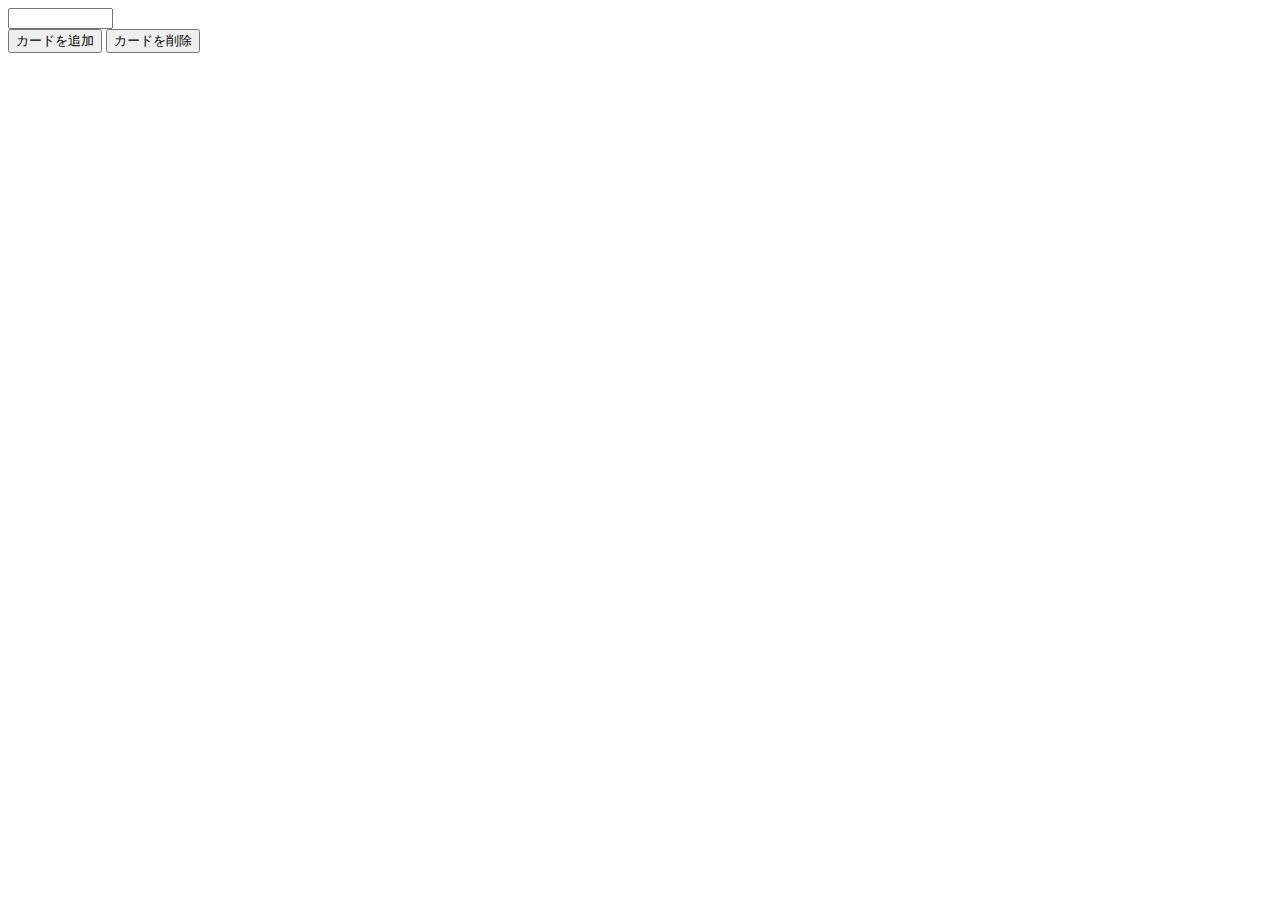
<file: 02_レシピ/01.5_Webアプリケーションと状態/index.html>
<!DOCTYPE html>
<html lang="ja">
  <head>
    <meta charset="UTF-8" />
    <meta http-equiv="X-UA-Compatible" content="IE=edge" />
    <meta name="viewport" content="width=device-width, initial-scale=1.0" />
    <title>Document</title>
  </head>
  <body>
    <input
      type="text"
      id="input"
      name="name"
      required
      minlength="4"
      maxlength="8"
      size="10"
    />
    <div id="container"></div>
    <button id="add-button">カードを追加</button>
    <button id="remove-all-button">カードを削除</button>

    <script src="./main.js"></script>
  </body>
</html>
</file>
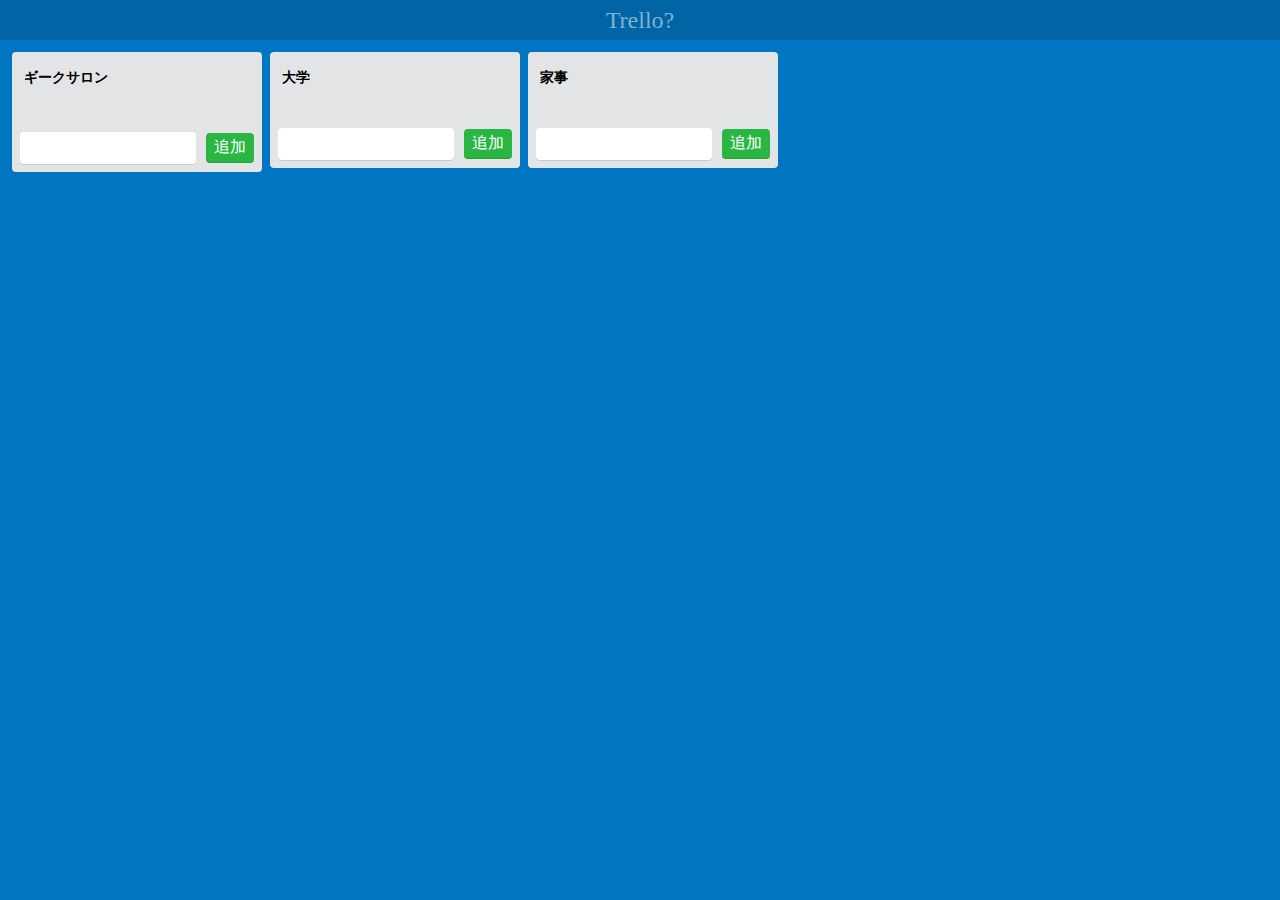
<file: 02_レシピ/02_Trello（保存機能なし）/index.html>
<!DOCTYPE html>
<html lang="ja">
  <head>
    <meta charset="UTF-8" />
    <meta name="viewport" content="width=device-width, initial-scale=1.0" />
    <meta http-equiv="X-UA-Compatible" content="ie=edge" />
    <link rel="stylesheet" href="style.css" />
    <title>Trello?</title>
  </head>
  <body>
    <header>
      <div class="header-title">Trello?</div>
    </header>
    <div class="main-container">
      <div class="list-container">
        <div class="list-header">ギークサロン</div>
        <div class="cards-container" id="cards-container">
          <!-- ここにカードを追加する -->
        </div>
        <div class="list-footer">
          <div class="input-container">
            <input type="text" class="input-todo" id="input-todo" />
            <div class="input-button" id="add-button">追加</div>
          </div>
        </div>
      </div>
      <div class="list-container">
        <div class="list-header">大学</div>
        <div class="cards-container2" id="cards-container2">
          <!-- ここにカードを追加する -->
        </div>
        <div class="list-footer">
          <div class="input-container2">
            <input type="text" class="input-todo" id="input-todo2" />
            <div class="input-button" id="add-button">追加</div>
          </div>
        </div>
      </div>
      <div class="list-container">
        <div class="list-header">家事</div>
        <div class="cards-container3" id="cards-container3">
          <!-- ここにカードを追加する -->
        </div>
        <div class="list-footer">
          <div class="input-container3">
            <input type="text" class="input-todo" id="input-todo3" />
            <div class="input-button" id="add-button">追加</div>
          </div>
        </div>
      </div>
    </div>
    <script src="main.js"></script>
  </body>
</html>
</file>
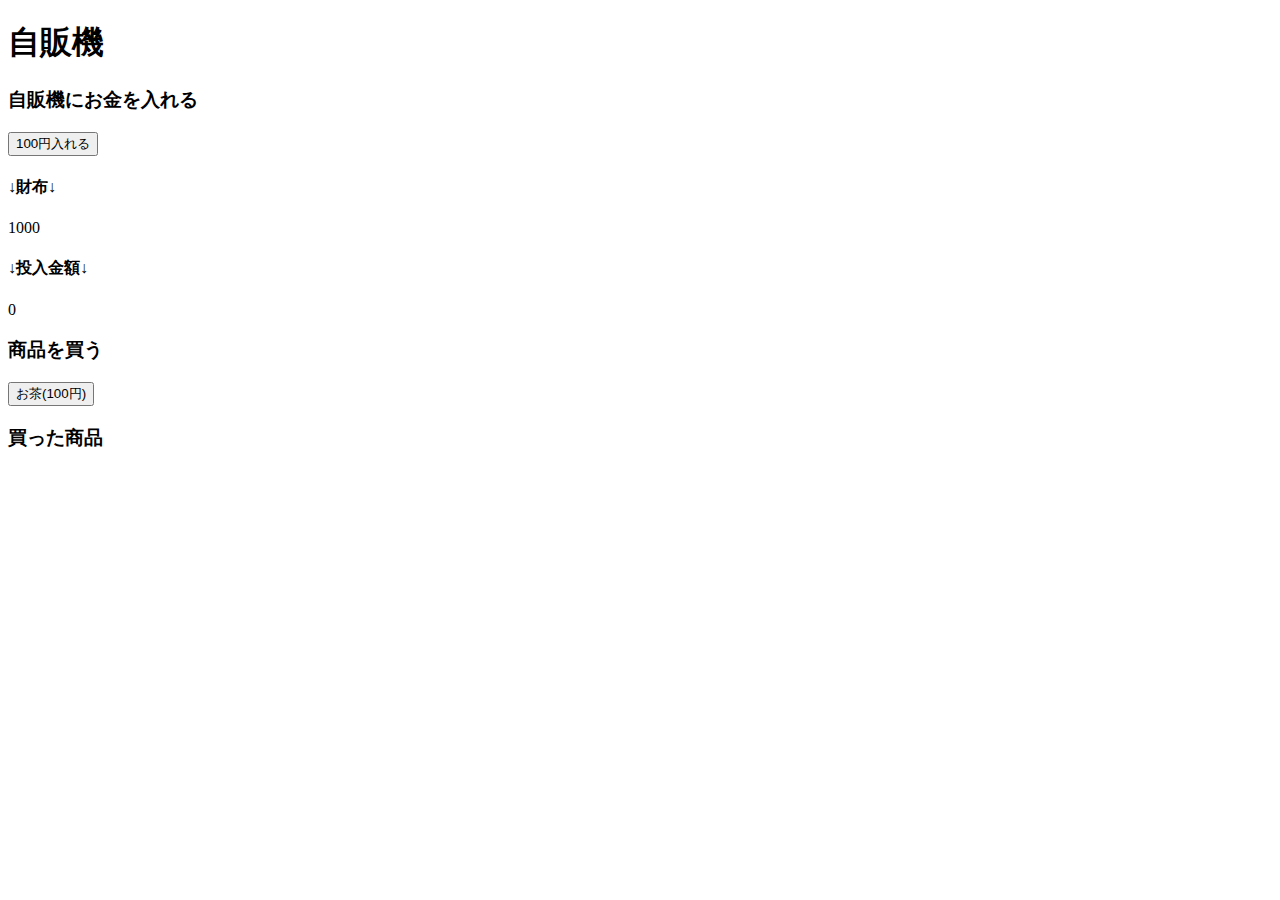
<file: 04_ゼミ/week0/week2/index.html>
<!DOCTYPE html>
<html lang="ja">
  <head>
    <meta charset="UTF-8" />
    <meta http-equiv="X-UA-Compatible" content="IE=edge" />
    <meta name="viewport" content="width=device-width, initial-scale=1.0" />
    <title>自販機</title>
  </head>
  <body>
    <h1>自販機</h1>
    <section>
      <h3>自販機にお金を入れる</h3>
      <button id="add-button-100">100円入れる</button>
      <h4>↓財布↓</h4>
      <div id="display-saifu">1000</div>
      <h4>↓投入金額↓</h4>
      <div id="display-jihanki-money">0</div>
    </section>
    <section>
      <h3>商品を買う</h3>
      <button id="buy-button-tea">お茶(100円)</button>
    </section>
    <section>
      <h3>買った商品</h3>
      <div id="display-items"></div>
    </section>
    <script>
      // HTML要素を取得する
      const buyButtonTea = document.getElementById("buy-button-tea")
      const displayItems = document.getElementById("display-items")
      //財布の初期値
      const saifuDisplay = document.getElementById("display-saifu")
      //投入金額
      const jihankiMoneyDiplay = document.getElementById(
        "display-jihanki-money",
      )
      //100円を取得
      const addbutton = document.getElementById("add-button-100")

      let saifu = 1000
      let jihankiMoney = 0

      buyButtonTea.onclick = function () {
        displayItems.textContent += "🍵"
      }

      //1000円引く
      addbutton.onclick = function () {
        if (saifu >= 100) {
          saifu = saifu - 100 // 100円 saifuから引く
          saifuDisplay.textContent = saifu // 表示する
          jihankiMoney = jihankiMoney + 100
          jihankiMoneyDiplay.textContent = jihankiMoney
        }
      }
      // buyButtonTea を押した時の処理
      buyButtonTea.onclick = function () {
        if (jihankiMoney >= 100) {
          jihankiMoney = jihankiMoney - 100
          jihankiMoneyDiplay.textContent = jihankiMoney
          displayItems.textContent = displayItems.textContent + "🍵"
        }
      }
    </script>
  </body>
</html>
</file>
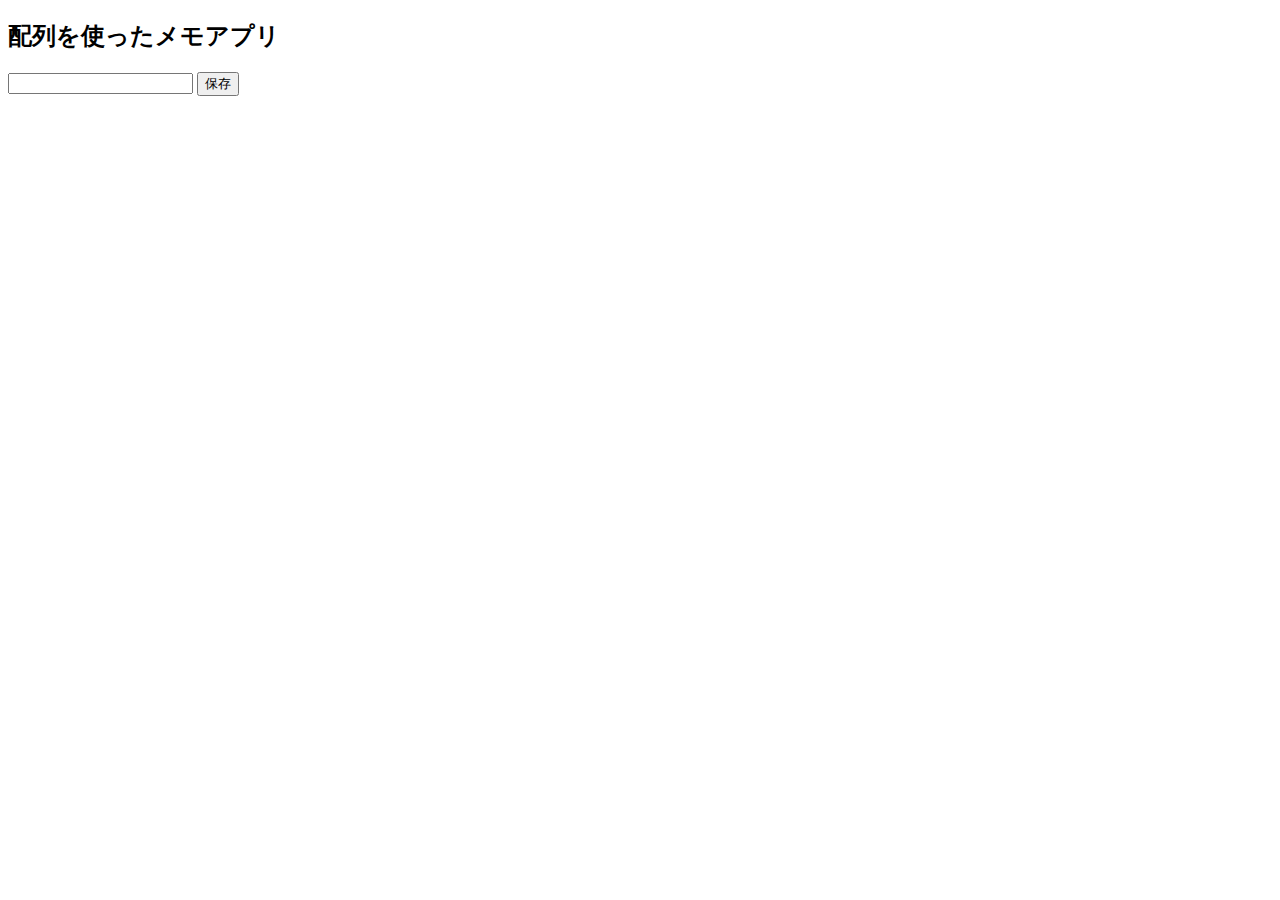
<file: 04_ゼミ/week0/week3/index.html>
<!DOCTYPE html>
<html lang="ja">
  <head>
    <meta charset="UTF-8" />
    <meta http-equiv="X-UA-Compatible" content="IE=edge" />
    <meta name="viewport" content="width=device-width, initial-scale=1.0" />
    <title>配列を使ったメモアプリ</title>
  </head>
  <body>
    <h2>配列を使ったメモアプリ</h2>
    <input type="text" id="memo-input" />
    <button id="add-button">保存</button>
    <div id="memo-container"></div>
    <script>
      const memoInput = document.getElementById("memo-input")
      const addButton = document.getElementById("add-button")
      const memoContainer = document.getElementById("memo-container")

      let memos = []

      addButton.onclick = function () {
        // inputに入力した内容を取得する
        const text = memoInput.value
        memos.push(text)
        console.log(typeof memos)
        localStorage.memos = JSON.stringify(memos)
        if (localStorage.memos) {
          const memosJson = localStorage.memos
          memos = JSON.parse(memosJson)

          memoContainer.textContent = ""

          for (let i = 0; i < memos.length; i++) {
            const div = document.createElement("div")
            div.textContent = memos[i]
            memoContainer.append(div)
          }
        }

        // 取得した内容をDOMに反映する
        // const div = document.createElement("div");
        // div.textContent = text;
        // memoContainer.append(div);
      }
    </script>
  </body>
</html>
</file>
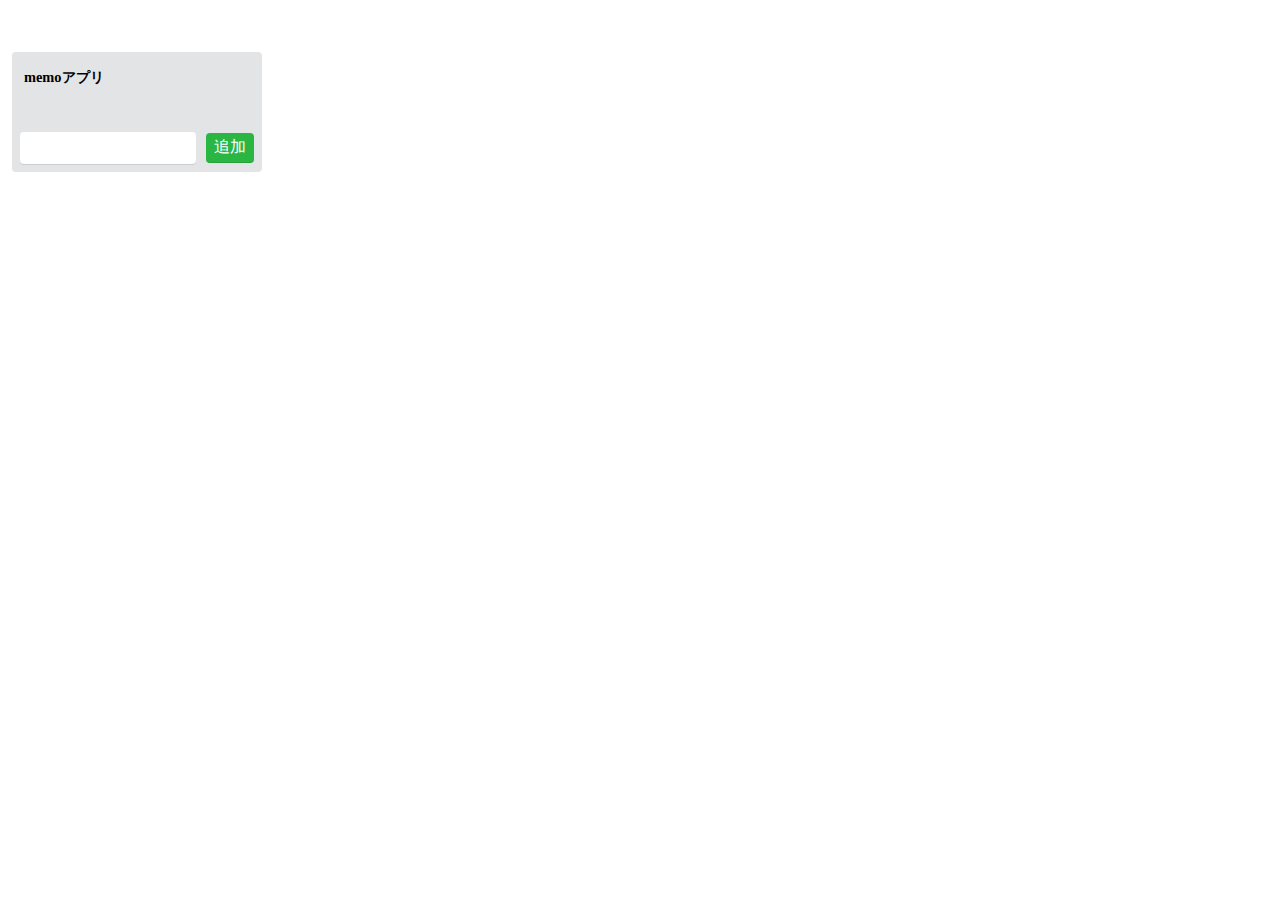
<file: 04_ゼミ/week0/session/week2/index.html>
<!DOCTYPE html>
<html lang="ja">
  <head>
    <meta charset="UTF-8" />
    <meta name="viewport" content="width=device-width, initial-scale=1.0" />
    <meta http-equiv="X-UA-Compatible" content="ie=edge" />
    <link rel="stylesheet" href="style.css" />
    <title>Trello?</title>
  </head>
  <body>
    <!-- <header>
      <div class="header-title">Trello?</div>
    </header> -->
    <div class="main-container">
      <div class="list-container">
        <div class="list-header">memoアプリ</div>
        <div class="cards-container" id="cards-container">
          <!-- ここにカードを追加する -->
        </div>
        <div class="list-footer">
          <div class="input-container">
            <input type="text" class="input-todo" id="input-todo" />
            <div class="input-button" id="add-button">追加</div>
          </div>
        </div>
      </div>
    </div>
    <script src="main.js"></script>
  </body>
</html>
</file>
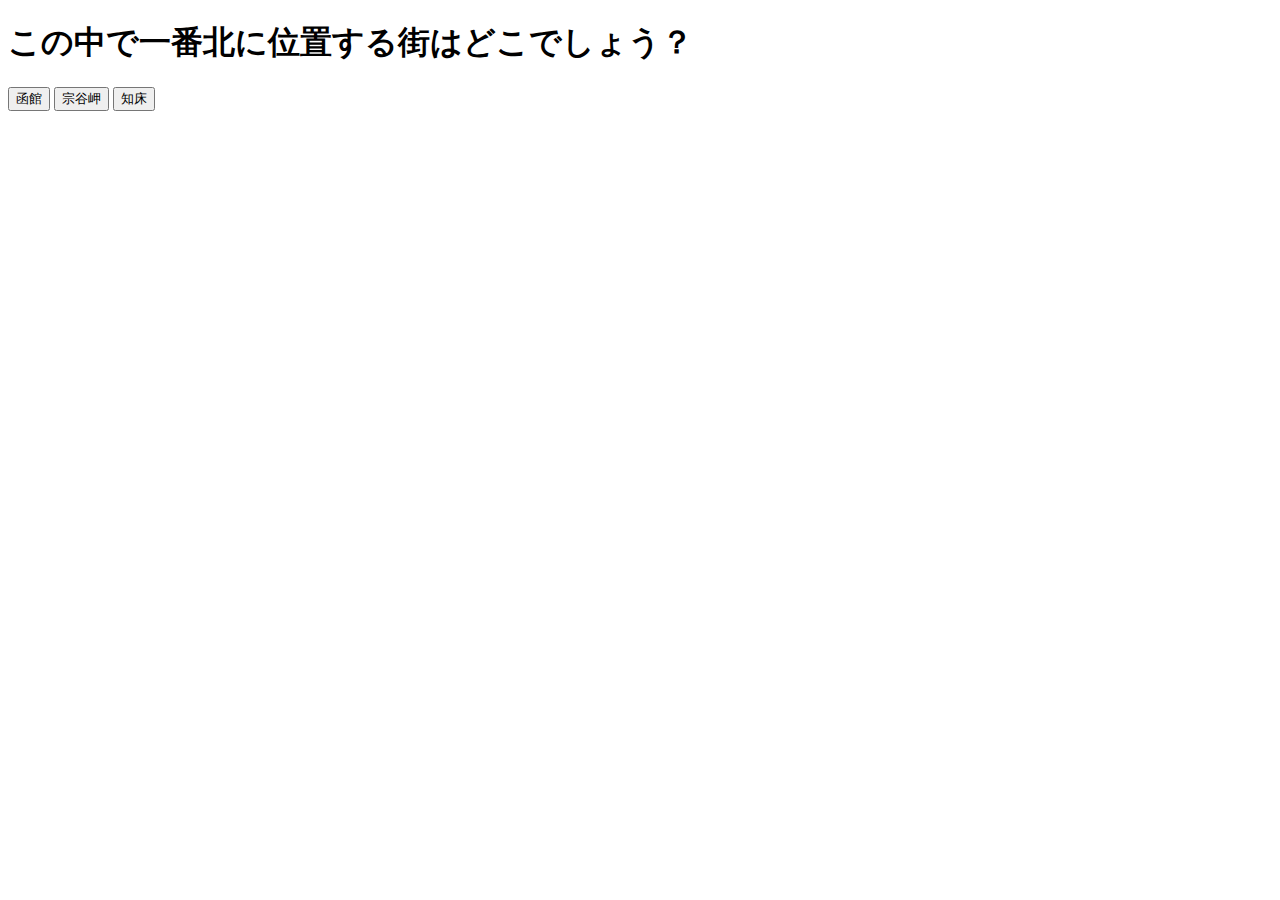
<file: 04_ゼミ/week0/week1/quiz.html>
<!DOCTYPE html>
<html lang="ja">
  <head>
    <meta charset="UTF-8" />
    <meta name="viewport" content="width=device-width, initial-scale=1.0" />
    <meta http-equiv="X-UA-Compatible" content="ie=edge" />
    <title>WebExpertコーステンプレート</title>
  </head>
  <body>
    <!-- 問題文  -->
    <h1>この中で一番北に位置する街はどこでしょう？</h1>
    <!-- //ボタン３つ -->
    <button id="button1">函館</button>
    <button id="button2">宗谷岬</button>
    <button id="button3">知床</button>
    <!-- //結果表示 -->
    <h2 id="feedback"></h2>
    <script>
      const button1 = document.getElementById("button1")
      const button2 = document.getElementById("button2")
      const button3 = document.getElementById("button3")
      const feedback = document.getElementById("feedback")
      button1.onclick = function () {
        feedback.textContent = "残念！"
      }
      button2.onclick = function () {
        feedback.textContent = "正解！"
      }
      button3.onclick = function () {
        feedback.textContent = "残念！"
      }
    </script>
  </body>
</html>

<!-- === このメッセージは消しても構いません === -->

<!-- GeekSalon WebExpertコースのペアプロで使用するためのテンプレートです。 -->
<!-- ✅ 👈のメニューから一番下の「👬」のアイコンを選んで -->
<!--    Live Modeを「Everyone cab edit」に変更した後、 -->
<!--    「You're live!」の下、「Stop Session」の上、にあるリンクをShareしましょう -->
<!-- ✅ CodeSandBoxはVS Codeとほぼ同じ様に扱えます。 -->
<!-- ✅ 👉にある画面が実行画面です。 -->
<!-- ✅ 👉の👇にある「Console」が実行時のConsoleになります。 -->
<!--    たまに挙動がおかしい時があるので気をつけましょう。 -->

<!-- =============================== -->
</file>
<file: 02_レシピ/02_Trello（保存機能なし）/style.css>
* {
  box-sizing: border-box;
}
body {
  margin: 0;
  overflow: hidden;
}
header {
  position: absolute;
  top: 0px;
  width: 100%;
}
.header-title {
  display: flex;
  justify-content: center;
  align-items: center;
  height: 40px;
  font-size: 1.5em;
  background-color: #0064a5;
  color: #7fb1d2;
}
.main-container {
  display: flex;
  flex-wrap: nowrap;
  align-items: flex-start;
  height: 100vh;
  padding: 52px 12px 12px 12px;
  overflow-x: auto;
  background-color: #0076c2;
}
.list-container {
  min-width: 250px;
  width: 250px;
  padding: 8px;
  border-radius: 4px;
  background-color: #e2e4e6;
}
.list-container:nth-child(n + 2) {
  margin-left: 8px;
}
.list-header {
  height: 60px;
  padding: 8px 0px 0px 4px;
  font-weight: bold;
  font-size: 0.9em;
}
.cards-container {
  max-height: calc(100vh - 200px);
  margin-top: 4px;
  overflow-y: auto;
}
.card {
  position: relative;
  padding: 4px;
  background-color: #fff;
  border-radius: 4px;
  box-shadow: 0 1px 0 #ccc;
}
.card:nth-of-type(n + 2) {
  margin-top: 8px;
}
.card:last-child {
  margin-bottom: 1px;
  word-wrap: break-word;
}
.card .text {
  overflow-x: hidden;
}
.card:hover {
  background-color: #edeff0;
  border-bottom-color: #d6dadc;
}
.card:hover .delete {
  position: absolute;
  bottom: 4px;
  right: 4px;
  z-index: 16;
  opacity: 0.5;
  color: #f00;
}
.card:hover .delete:after {
  content: "削除";
}
.card:hover .delete:hover {
  opacity: 1;
}
.input-container {
  display: flex;
  justify-content: space-between;
  align-items: center;
}
.input-container .input-todo {
  height: 2em;
  width: 75%;
  padding: 4px;
  background-color: #fff;
  border-radius: 4px;
  box-shadow: 0 1px 0 #ccc;
  font-size: 1em;
  border-width: 0px;
}
.input-container .input-todo:focus {
  outline: 0;
}
.input-container .input-button {
  display: flex;
  justify-content: center;
  align-items: center;
  height: 30px;
  padding: 0px 0.5em;
  color: #fff;
  background-color: #2ab643;
  border-radius: 4px;
  border-bottom: 1px solid #2aa138;
  user-select: none;
}
.input-container .input-button:active {
  transform: translateY(2px);
}
.list-footer {
  margin-top: 8px;
}

.input-container {
  display: flex;
  justify-content: space-between;
  align-items: center;
}
.input-container .input-todo {
  height: 2em;
  width: 75%;
  padding: 4px;
  background-color: #fff;
  border-radius: 4px;
  box-shadow: 0 1px 0 #ccc;
  font-size: 1em;
  border-width: 0px;
}
.input-container .input-todo:focus {
  outline: 0;
}
.input-container .input-button {
  display: flex;
  justify-content: center;
  align-items: center;
  height: 30px;
  padding: 0px 0.5em;
  color: #fff;
  background-color: #2ab643;
  border-radius: 4px;
  border-bottom: 1px solid #2aa138;
  user-select: none;
}
.input-container .input-button:active {
  transform: translateY(2px);
}

.input-container2 {
  display: flex;
  justify-content: space-between;
  align-items: center;
}
.input-container2 .input-todo {
  height: 2em;
  width: 75%;
  padding: 4px;
  background-color: #fff;
  border-radius: 4px;
  box-shadow: 0 1px 0 #ccc;
  font-size: 1em;
  border-width: 0px;
}
.input-container2 .input-todo:focus {
  outline: 0;
}
.input-container2 .input-button {
  display: flex;
  justify-content: center;
  align-items: center;
  height: 30px;
  padding: 0px 0.5em;
  color: #fff;
  background-color: #2ab643;
  border-radius: 4px;
  border-bottom: 1px solid #2aa138;
  user-select: none;
}
.input-container2 .input-button:active {
  transform: translateY(2px);
}

.input-container3 {
  display: flex;
  justify-content: space-between;
  align-items: center;
}
.input-container3 .input-todo {
  height: 2em;
  width: 75%;
  padding: 4px;
  background-color: #fff;
  border-radius: 4px;
  box-shadow: 0 1px 0 #ccc;
  font-size: 1em;
  border-width: 0px;
}
.input-container3 .input-todo:focus {
  outline: 0;
}
.input-container3 .input-button {
  display: flex;
  justify-content: center;
  align-items: center;
  height: 30px;
  padding: 0px 0.5em;
  color: #fff;
  background-color: #2ab643;
  border-radius: 4px;
  border-bottom: 1px solid #2aa138;
  user-select: none;
}
.input-container3 .input-button:active {
  transform: translateY(2px);
}
</file>
<file: 04_ゼミ/week0/session/week2/style.css>
* {
  box-sizing: border-box;
}
body {
  margin: 0;
  overflow: hidden;
}
header {
  position: absolute;
  top: 0px;
  width: 100%;
}
.header-title {
  display: flex;
  justify-content: center;
  align-items: center;
  height: 40px;
  font-size: 1.5em;
  /* background-color: #0064a5; */
  color: #7fb1d2;
}
.main-container {
  display: flex;
  flex-wrap: nowrap;
  align-items: flex-start;
  height: 100vh;
  padding: 52px 12px 12px 12px;
  overflow-x: auto;
  /* background-color: #0076c2; */
}
.list-container {
  min-width: 250px;
  width: 250px;
  padding: 8px;
  border-radius: 4px;
  background-color: #e2e4e6;
}
.list-container:nth-child(n + 2) {
  margin-left: 8px;
}
.list-header {
  height: 60px;
  padding: 8px 0px 0px 4px;
  font-weight: bold;
  font-size: 0.9em;
}
.cards-container {
  max-height: calc(100vh - 200px);
  margin-top: 4px;
  overflow-y: auto;
}
.card {
  position: relative;
  padding: 4px;
  background-color: #fff;
  border-radius: 4px;
  box-shadow: 0 1px 0 #ccc;
}
.card:nth-of-type(n + 2) {
  margin-top: 8px;
}
.card:last-child {
  margin-bottom: 1px;
  word-wrap: break-word;
}
.card .text {
  overflow-x: hidden;
}
.card:hover {
  background-color: #edeff0;
  border-bottom-color: #d6dadc;
}
.card:hover .delete {
  position: absolute;
  bottom: 4px;
  right: 4px;
  z-index: 16;
  opacity: 0.5;
  color: #f00;
}
.card:hover .delete:after {
  content: "削除";
}
.card:hover .delete:hover {
  opacity: 1;
}
.input-container {
  display: flex;
  justify-content: space-between;
  align-items: center;
}
.input-container .input-todo {
  height: 2em;
  width: 75%;
  padding: 4px;
  background-color: #fff;
  border-radius: 4px;
  box-shadow: 0 1px 0 #ccc;
  font-size: 1em;
  border-width: 0px;
}
.input-container .input-todo:focus {
  outline: 0;
}
.input-container .input-button {
  display: flex;
  justify-content: center;
  align-items: center;
  height: 30px;
  padding: 0px 0.5em;
  color: #fff;
  background-color: #2ab643;
  border-radius: 4px;
  border-bottom: 1px solid #2aa138;
  user-select: none;
}
.input-container .input-button:active {
  transform: translateY(2px);
}
.list-footer {
  margin-top: 8px;
}

.input-container {
  display: flex;
  justify-content: space-between;
  align-items: center;
}
.input-container .input-todo {
  height: 2em;
  width: 75%;
  padding: 4px;
  background-color: #fff;
  border-radius: 4px;
  box-shadow: 0 1px 0 #ccc;
  font-size: 1em;
  border-width: 0px;
}
.input-container .input-todo:focus {
  outline: 0;
}
.input-container .input-button {
  display: flex;
  justify-content: center;
  align-items: center;
  height: 30px;
  padding: 0px 0.5em;
  color: #fff;
  background-color: #2ab643;
  border-radius: 4px;
  border-bottom: 1px solid #2aa138;
  user-select: none;
}
.input-container .input-button:active {
  transform: translateY(2px);
}
</file>
